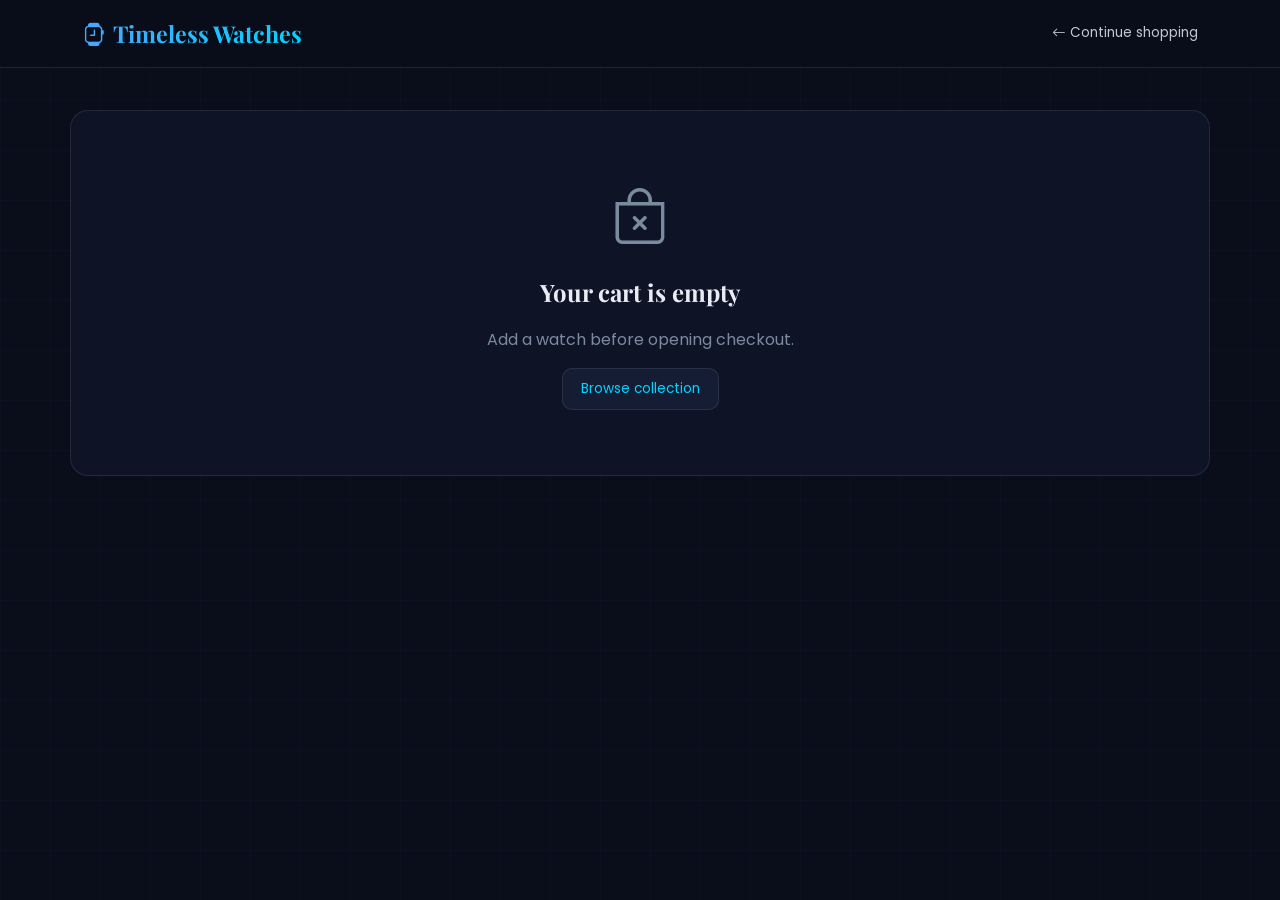
<file: buy.html>
<!DOCTYPE html>
<html lang="en">
<head>
  <meta charset="UTF-8">
  <meta name="viewport" content="width=device-width, initial-scale=1">
  <title>Checkout - Timeless Watches</title>
  <link href="https://cdn.jsdelivr.net/npm/bootstrap@5.3.0/dist/css/bootstrap.min.css" rel="stylesheet">
  <link href="https://cdn.jsdelivr.net/npm/bootstrap-icons@1.11.0/font/bootstrap-icons.css" rel="stylesheet">
  <link href="https://fonts.googleapis.com/css2?family=Poppins:wght@300;400;500;600;700;800&family=Playfair+Display:wght@600;700&display=swap" rel="stylesheet">
  <style>
    :root{--navy:#0a0e1a;--navy2:#0f1628;--navy3:#151d35;--blue:#1a73e8;--accent:#00d4ff;--silver:#c0c8d8;--muted:#7a8ba0;--border:rgba(255,255,255,.09);--danger:#ff4757;--success:#2ed573}
    *{box-sizing:border-box}body{margin:0;background:var(--navy);color:var(--silver);font-family:Poppins,sans-serif;min-height:100vh}
    body:before{content:"";position:fixed;inset:0;pointer-events:none;background-image:linear-gradient(rgba(26,115,232,.04) 1px,transparent 1px),linear-gradient(90deg,rgba(26,115,232,.04) 1px,transparent 1px);background-size:50px 50px}
    .topbar{position:relative;border-bottom:1px solid var(--border);background:rgba(10,14,26,.92);padding:18px 0}.brand{font:700 1.45rem "Playfair Display",serif;text-decoration:none;background:linear-gradient(135deg,#4da3ff,var(--accent));-webkit-background-clip:text;-webkit-text-fill-color:transparent}
    .back{color:var(--silver);text-decoration:none;font-size:.85rem}.back:hover{color:var(--accent)}
    .checkout-wrap{position:relative;padding:42px 0 70px}.step{color:var(--accent);font-size:.74rem;text-transform:uppercase;letter-spacing:2px}.title{font:700 2.3rem "Playfair Display",serif;color:#e8ecf4;margin:5px 0 8px}.subtitle{color:var(--muted);font-size:.9rem}
    .panel{background:rgba(15,22,40,.94);border:1px solid var(--border);border-radius:18px;padding:26px}.panel h2{font:700 1.35rem "Playfair Display",serif;color:#e8ecf4;margin:0 0 20px}.form-label{font-size:.78rem;color:var(--silver);margin-bottom:6px}.form-control,.form-select{background:rgba(255,255,255,.045);border:1px solid var(--border);color:#e8ecf4;border-radius:10px;padding:11px 13px}.form-control:focus,.form-select:focus{background:rgba(255,255,255,.07);border-color:var(--accent);box-shadow:0 0 0 3px rgba(0,212,255,.12);color:#fff}.form-select option{background:var(--navy2)}
    .payment-option{display:flex;align-items:center;gap:10px;border:1px solid var(--border);border-radius:10px;padding:13px;cursor:pointer;margin-bottom:10px}.payment-option:has(input:checked){border-color:var(--accent);background:rgba(0,212,255,.06)}.payment-option input{accent-color:var(--accent)}.payment-option span{font-size:.86rem}.payment-option i{color:var(--accent);font-size:1.1rem}
    .summary-item{display:flex;gap:12px;padding:12px 0;border-bottom:1px solid var(--border)}.summary-img{width:58px;height:58px;object-fit:cover;border-radius:10px;background:var(--navy3)}.summary-name{color:#e8ecf4;font-weight:600;font-size:.83rem}.summary-meta{color:var(--muted);font-size:.74rem}.summary-price{margin-left:auto;color:var(--accent);font-weight:600;font-size:.84rem;white-space:nowrap}.totals{margin-top:16px}.total-row{display:flex;justify-content:space-between;margin:8px 0;font-size:.84rem}.grand{color:#e8ecf4;font-size:1.15rem;font-weight:700;border-top:1px solid var(--border);padding-top:14px;margin-top:14px}.grand strong{color:var(--accent)}.place-order{width:100%;border:0;border-radius:11px;padding:14px;background:linear-gradient(135deg,var(--blue),#0d5cc7);color:#fff;font-weight:700;margin-top:18px}.place-order:disabled{opacity:.55}.secure{color:var(--muted);font-size:.75rem;text-align:center;margin-top:12px}.empty{text-align:center;padding:65px 20px}.empty i{font-size:3.5rem;color:var(--muted)}.success{display:none;text-align:center;padding:50px 20px}.success.show{display:block}.success-icon{width:76px;height:76px;border-radius:50%;display:grid;place-items:center;margin:0 auto 18px;background:rgba(46,213,115,.12);border:1px solid rgba(46,213,115,.35);color:var(--success);font-size:2.5rem}.success h2{color:#e8ecf4;font:700 1.8rem "Playfair Display",serif}.success p{color:var(--muted);font-size:.88rem}.btn-store{display:inline-block;background:var(--navy3);border:1px solid var(--border);color:var(--accent);border-radius:10px;padding:10px 18px;text-decoration:none;font-size:.85rem}
    @media(max-width:767px){.title{font-size:1.9rem}.panel{padding:20px}}
  </style>
</head>
<body>
  <header class="topbar"><div class="container d-flex justify-content-between align-items-center"><a class="brand" href="index.html"><i class="bi bi-smartwatch me-2"></i>Timeless Watches</a><a class="back" href="index.html"><i class="bi bi-arrow-left me-1"></i>Continue shopping</a></div></header>
  <main class="checkout-wrap container">
    <div id="checkoutContent">
      <div class="step">Secure checkout</div><h1 class="title">Complete your purchase</h1><p class="subtitle mb-4">Your order is protected with secure demo checkout. No payment is charged.</p>
      <div class="row g-4">
        <div class="col-lg-7">
          <form id="checkoutForm" class="panel" novalidate>
            <h2><i class="bi bi-truck me-2" style="color:var(--accent)"></i>Delivery details</h2>
            <div class="row g-3">
              <div class="col-sm-6"><label class="form-label">First name</label><input id="firstName" class="form-control" required></div>
              <div class="col-sm-6"><label class="form-label">Last name</label><input id="lastName" class="form-control" required></div>
              <div class="col-sm-6"><label class="form-label">Email</label><input id="email" type="email" class="form-control" required></div>
              <div class="col-sm-6"><label class="form-label">Phone</label><input id="phone" class="form-control" pattern="[6-9][0-9]{9}" placeholder="10-digit number" required></div>
              <div class="col-12"><label class="form-label">Address</label><input id="address" class="form-control" placeholder="House number, street and area" required></div>
              <div class="col-sm-5"><label class="form-label">City</label><input id="city" class="form-control" required></div>
              <div class="col-sm-4"><label class="form-label">State</label><select id="state" class="form-select" required><option value="">Select state</option><option>Delhi</option><option>Maharashtra</option><option>Karnataka</option><option>Tamil Nadu</option><option>Uttar Pradesh</option><option>Other</option></select></div>
              <div class="col-sm-3"><label class="form-label">PIN code</label><input id="pin" class="form-control" pattern="[0-9]{6}" required></div>
            </div>
            <h2 class="mt-4"><i class="bi bi-credit-card me-2" style="color:var(--accent)"></i>Payment method</h2>
            <label class="payment-option"><input type="radio" name="payment" value="UPI" checked><i class="bi bi-phone"></i><span>UPI / QR payment</span></label>
            <label class="payment-option"><input type="radio" name="payment" value="Card"><i class="bi bi-credit-card"></i><span>Credit or debit card</span></label>
            <label class="payment-option"><input type="radio" name="payment" value="COD"><i class="bi bi-cash-coin"></i><span>Cash on delivery</span></label>
            <div id="formError" class="text-danger mt-3" style="font-size:.8rem;display:none"></div>
            <button class="place-order" type="submit"><i class="bi bi-lock me-2"></i>Place order securely</button>
            <div class="secure"><i class="bi bi-shield-check me-1"></i>Demo checkout · Your data stays in this browser</div>
          </form>
        </div>
        <div class="col-lg-5"><div class="panel"><h2>Your order</h2><div id="orderItems"></div><div class="totals"><div class="total-row"><span>Subtotal</span><span id="subtotal"></span></div><div class="total-row"><span>Shipping</span><span id="shipping"></span></div><div class="total-row grand"><span>Total</span><strong id="grandTotal"></strong></div></div></div></div>
      </div>
    </div>
    <section id="success" class="panel success"><div class="success-icon"><i class="bi bi-check-lg"></i></div><h2>Order confirmed!</h2><p id="successText"></p><a class="btn-store" href="index.html"><i class="bi bi-shop me-1"></i>Back to store</a></section>
    <section id="empty" class="panel empty" style="display:none"><i class="bi bi-bag-x"></i><h2 class="mt-3" style="color:#e8ecf4;font:700 1.5rem 'Playfair Display',serif">Your cart is empty</h2><p style="color:var(--muted)">Add a watch before opening checkout.</p><a class="btn-store" href="index.html#collection">Browse collection</a></section>
  </main>
  <script>
    const INR = n => '₹' + Number(n).toLocaleString('en-IN');
    let cart = JSON.parse(localStorage.getItem('tw_cart') || '[]');
    const session = JSON.parse(localStorage.getItem('tw_session') || sessionStorage.getItem('tw_session') || 'null');
    const $ = id => document.getElementById(id);
    function renderOrder() {
      if (!cart.length) { $('checkoutContent').style.display='none'; $('empty').style.display='block'; return; }
      const subtotal = cart.reduce((sum,item) => sum + item.price * item.qty, 0);
      $('orderItems').innerHTML = cart.map(item => '<div class="summary-item"><img class="summary-img" src="'+item.img+'" alt="'+item.name+'"><div><div class="summary-name">'+item.name+'</div><div class="summary-meta">'+item.brand+' · Qty '+item.qty+'</div></div><span class="summary-price">'+INR(item.price * item.qty)+'</span></div>').join('');
      $('subtotal').textContent = INR(subtotal); $('shipping').textContent = subtotal >= 10000 ? 'FREE' : INR(299); $('grandTotal').textContent = INR(subtotal >= 10000 ? subtotal : subtotal + 299);
      if (session && session.loggedIn) { $('firstName').value=session.name || ''; $('lastName').value=session.lastName || ''; $('email').value=session.email || ''; $('phone').value=session.phone || ''; }
    }
    $('checkoutForm').addEventListener('submit', event => {
      event.preventDefault(); const form=event.currentTarget; const error=$('formError');
      if (!form.checkValidity()) { form.classList.add('was-validated'); error.textContent='Please complete all required delivery details.'; error.style.display='block'; return; }
      const order = { id:'TW-' + Date.now().toString().slice(-8), items:cart, customer:{firstName:$('firstName').value.trim(),lastName:$('lastName').value.trim(),email:$('email').value.trim(),phone:$('phone').value.trim(),address:$('address').value.trim(),city:$('city').value.trim(),state:$('state').value,pin:$('pin').value.trim()}, payment:document.querySelector('input[name="payment"]:checked').value, total:$('grandTotal').textContent, createdAt:new Date().toISOString() };
      const orders=JSON.parse(localStorage.getItem('tw_orders') || '[]'); orders.push(order); localStorage.setItem('tw_orders',JSON.stringify(orders)); localStorage.removeItem('tw_cart'); cart=[];
      $('checkoutContent').style.display='none'; $('success').classList.add('show'); $('successText').textContent='Order '+order.id+' was placed for '+order.total+'. A confirmation has been saved in this browser.';
    });
    renderOrder();
  </script>
</body>
</html>
</file>
